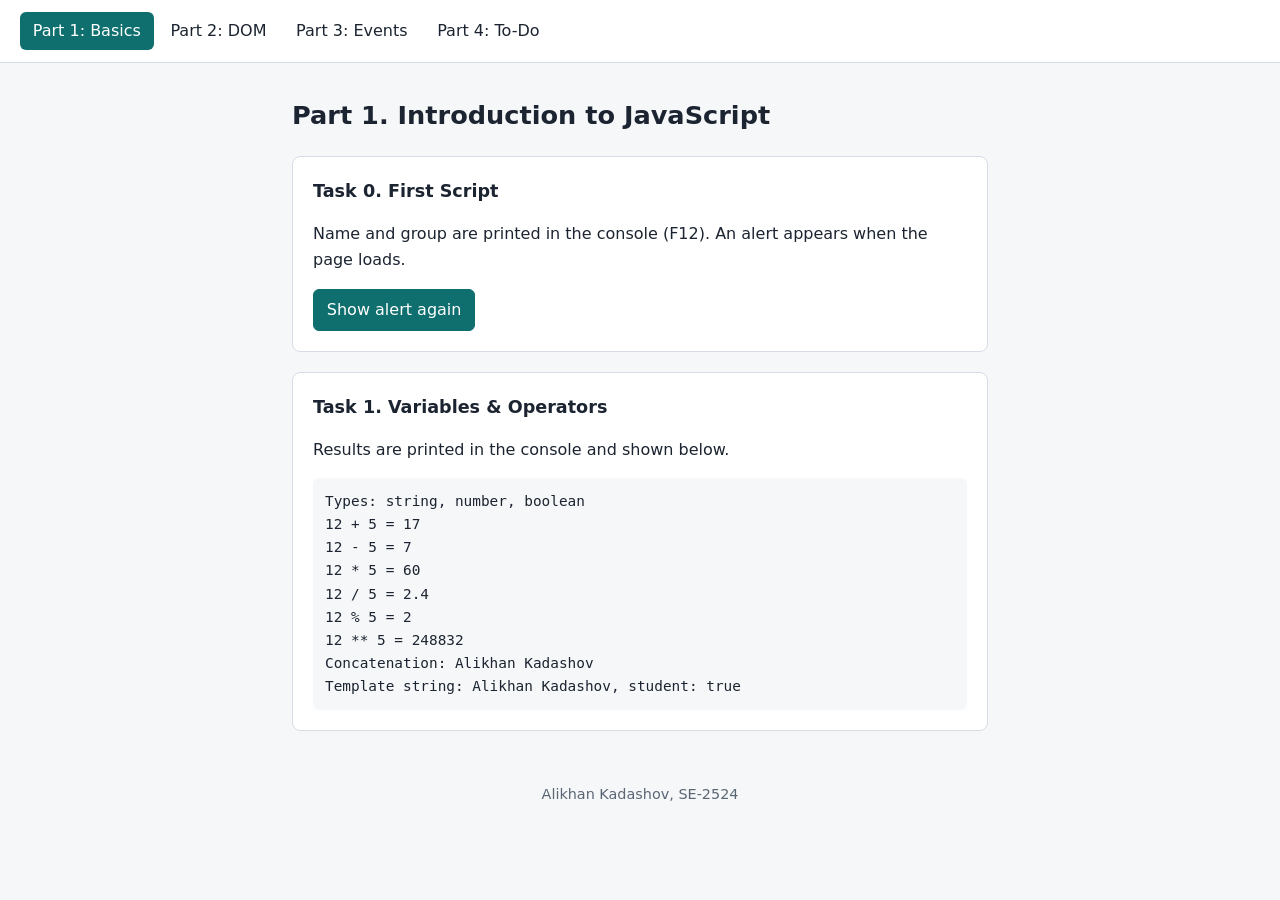
<file: index.html>
<!DOCTYPE html>
<html lang="en">
<head>
<meta charset="UTF-8">
<meta name="viewport" content="width=device-width, initial-scale=1">
<title>Part 1. Introduction to JavaScript</title>
<link rel="stylesheet" href="style.css">
</head>
<body>
<nav>
<a href="index.html" class="active">Part 1: Basics</a>
<a href="dom.html">Part 2: DOM</a>
<a href="events.html">Part 3: Events</a>
<a href="todo.html">Part 4: To-Do</a>
</nav>
<main>
<h1>Part 1. Introduction to JavaScript</h1>
<section>
<h2>Task 0. First Script</h2>
<p>Name and group are printed in the console (F12). An alert appears when the page loads.</p>
<button id="alertBtn">Show alert again</button>
</section>
<section>
<h2>Task 1. Variables &amp; Operators</h2>
<p>Results are printed in the console and shown below.</p>
<pre id="out"></pre>
</section>
</main>
<footer>Alikhan Kadashov, SE-2524</footer>
<script src="part1.js"></script>
</body>
</html>
</file>
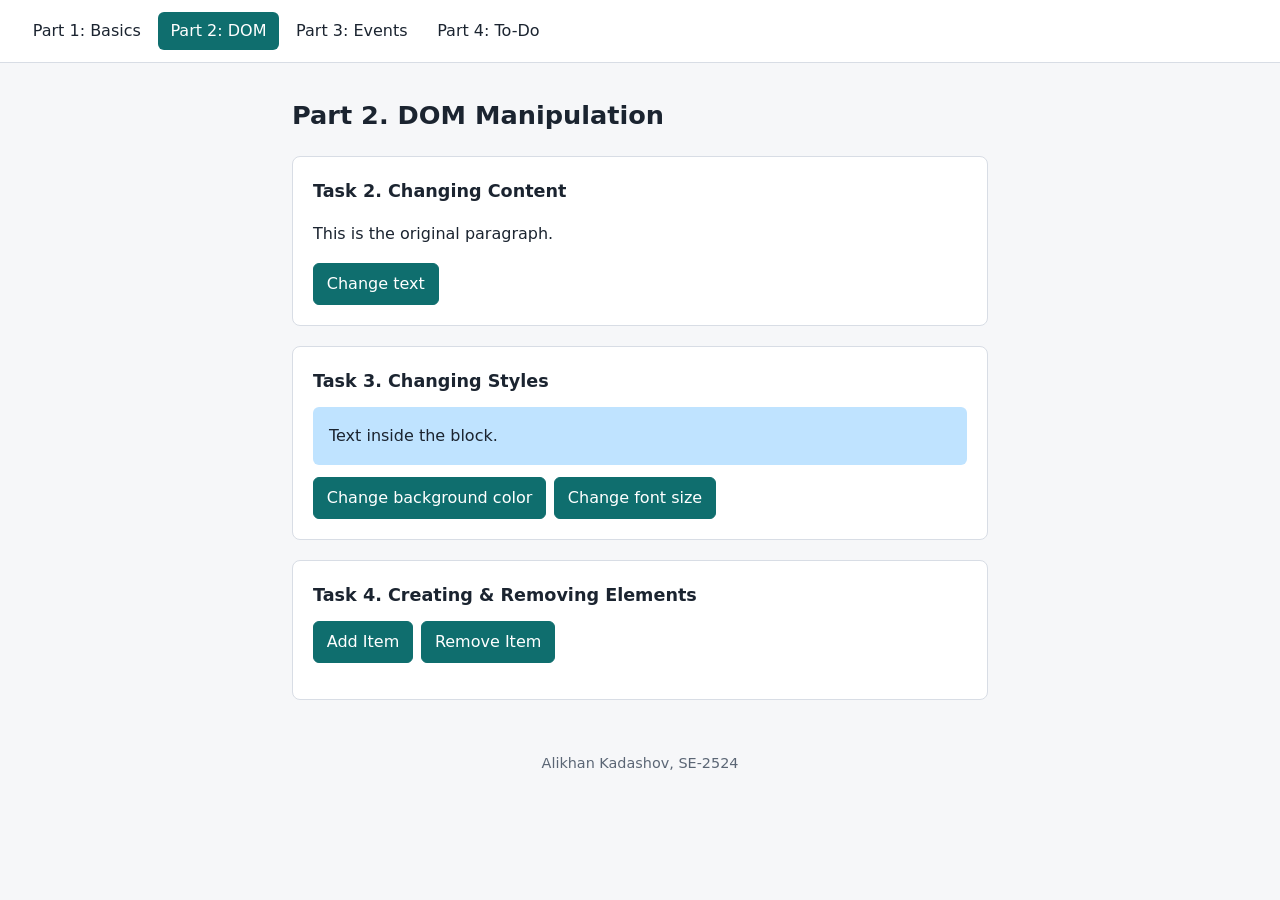
<file: dom.html>
<!DOCTYPE html>
<html lang="en">
<head>
<meta charset="UTF-8">
<meta name="viewport" content="width=device-width, initial-scale=1">
<title>Part 2. DOM Manipulation</title>
<link rel="stylesheet" href="style.css">
</head>
<body>
<nav>
<a href="index.html">Part 1: Basics</a>
<a href="dom.html" class="active">Part 2: DOM</a>
<a href="events.html">Part 3: Events</a>
<a href="todo.html">Part 4: To-Do</a>
</nav>
<main>
<h1>Part 2. DOM Manipulation</h1>
<section>
<h2>Task 2. Changing Content</h2>
<p id="para">This is the original paragraph.</p>
<button id="changeText">Change text</button>
</section>
<section>
<h2>Task 3. Changing Styles</h2>
<div class="box" id="styleBox">Text inside the block.</div>
<div class="row"><button id="changeColor">Change background color</button><button id="changeSize">Change font size</button></div>
</section>
<section>
<h2>Task 4. Creating &amp; Removing Elements</h2>
<div class="row"><button id="addItem">Add Item</button><button id="removeItem">Remove Item</button></div>
<ul id="list"></ul>
</section>
</main>
<footer>Alikhan Kadashov, SE-2524</footer>
<script src="part2.js"></script>
</body>
</html>
</file>
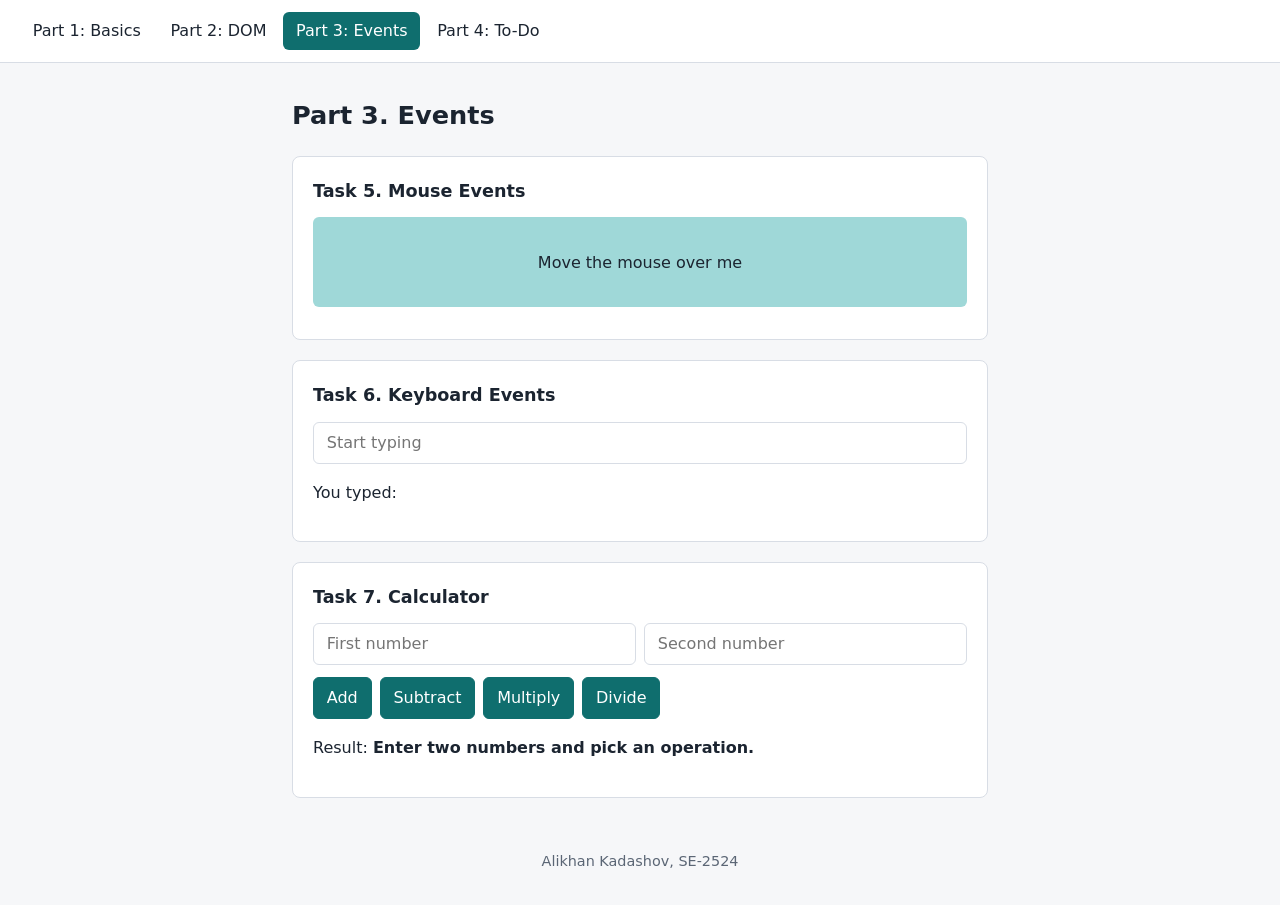
<file: events.html>
<!DOCTYPE html>
<html lang="en">
<head>
<meta charset="UTF-8">
<meta name="viewport" content="width=device-width, initial-scale=1">
<title>Part 3. Events</title>
<link rel="stylesheet" href="style.css">
</head>
<body>
<nav>
<a href="index.html">Part 1: Basics</a>
<a href="dom.html">Part 2: DOM</a>
<a href="events.html" class="active">Part 3: Events</a>
<a href="todo.html">Part 4: To-Do</a>
</nav>
<main>
<h1>Part 3. Events</h1>
<section>
<h2>Task 5. Mouse Events</h2>
<div class="box" id="hoverBox">Move the mouse over me</div>
</section>
<section>
<h2>Task 6. Keyboard Events</h2>
<div class="row"><input id="typed" type="text" placeholder="Start typing"></div>
<p>You typed: <strong id="typedOut"></strong></p>
</section>
<section>
<h2>Task 7. Calculator</h2>
<div class="row"><input id="num1" type="number" placeholder="First number"><input id="num2" type="number" placeholder="Second number"></div>
<div class="row" style="margin-top:.75rem">
<button data-op="+">Add</button><button data-op="-">Subtract</button><button data-op="*">Multiply</button><button data-op="/">Divide</button>
</div>
<p>Result: <strong id="result">Enter two numbers and pick an operation.</strong></p>
</section>
</main>
<footer>Alikhan Kadashov, SE-2524</footer>
<script src="part3.js"></script>
</body>
</html>
</file>
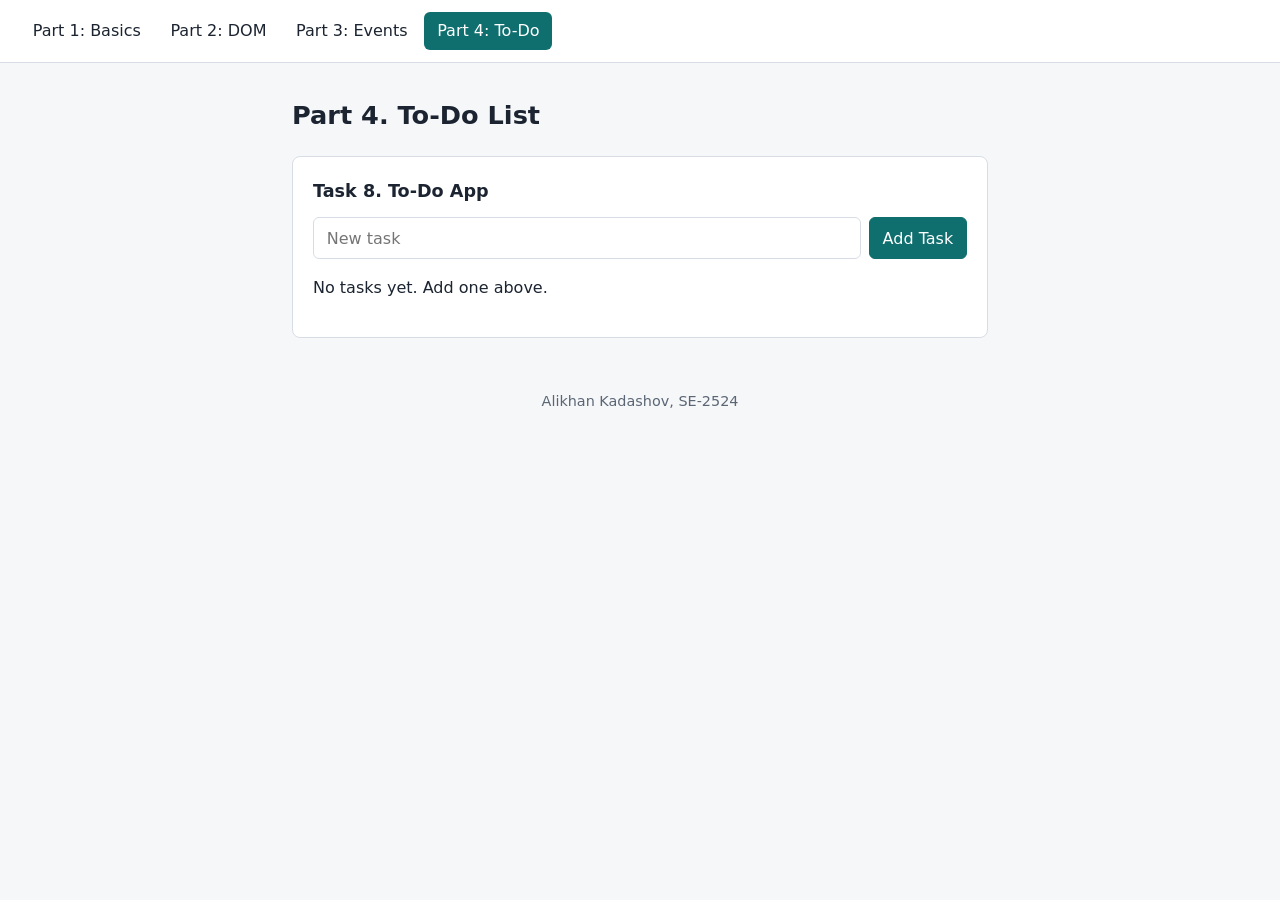
<file: todo.html>
<!DOCTYPE html>
<html lang="en">
<head>
<meta charset="UTF-8">
<meta name="viewport" content="width=device-width, initial-scale=1">
<title>Part 4. To-Do List</title>
<link rel="stylesheet" href="style.css">
</head>
<body>
<nav>
<a href="index.html">Part 1: Basics</a>
<a href="dom.html">Part 2: DOM</a>
<a href="events.html">Part 3: Events</a>
<a href="todo.html" class="active">Part 4: To-Do</a>
</nav>
<main>
<h1>Part 4. To-Do List</h1>
<section>
<h2>Task 8. To-Do App</h2>
<div class="row"><input id="taskInput" type="text" placeholder="New task"><button id="addTask">Add Task</button></div>
<ul class="todo" id="list"></ul>
<p id="empty">No tasks yet. Add one above.</p>
</section>
</main>
<footer>Alikhan Kadashov, SE-2524</footer>
<script src="part4.js"></script>
</body>
</html>
</file>
<file: style.css>
:root{--bg:#f6f7f9;--ink:#1b2430;--muted:#5b6675;--line:#d8dde5;--accent:#0f6e6e;--card:#fff}
@media (prefers-color-scheme:dark){:root{--bg:#14181d;--ink:#e8ecf1;--muted:#9aa5b3;--line:#2a323c;--accent:#4fc3c3;--card:#1c222a}}
*{box-sizing:border-box}
body{margin:0;font:16px/1.6 system-ui,sans-serif;background:var(--bg);color:var(--ink)}
nav{display:flex;gap:.25rem;flex-wrap:wrap;padding:.75rem 1.25rem;border-bottom:1px solid var(--line);background:var(--card)}
nav a{padding:.4rem .8rem;border-radius:6px;color:var(--ink);text-decoration:none}
nav a:hover{background:var(--bg)}
nav a.active{background:var(--accent);color:var(--card)}
main{max-width:46rem;margin:0 auto;padding:1.5rem 1.25rem 2rem}
footer{text-align:center;color:var(--muted);padding:0 1rem 2rem;font-size:.9rem}
h1{font-size:1.6rem;margin:.5rem 0 1.25rem}
h2{font-size:1.1rem;margin:0 0 .75rem}
section{background:var(--card);border:1px solid var(--line);border-radius:8px;padding:1.25rem;margin-bottom:1.25rem}
button,input,select{font:inherit;padding:.45rem .8rem;border:1px solid var(--line);border-radius:6px;background:var(--card);color:var(--ink)}
button{cursor:pointer;background:var(--accent);border-color:var(--accent);color:var(--card)}
button:hover{opacity:.9}
:focus-visible{outline:2px solid var(--accent);outline-offset:2px}
pre{background:var(--bg);padding:.75rem;border-radius:6px;overflow-x:auto;margin:.75rem 0 0;font-size:.9rem}
.row{display:flex;gap:.5rem;flex-wrap:wrap;align-items:center}
.row input{flex:1;min-width:8rem}
.box{padding:1rem;border-radius:6px;margin:.75rem 0;color:#1b2430;background:#bfe3ff;transition:background .2s}
#hoverBox{height:90px;display:grid;place-items:center;background:#9fd8d8}
.todo{list-style:none;padding:0;margin:1rem 0 0}
.todo li{display:flex;justify-content:space-between;align-items:center;gap:.75rem;padding:.5rem 0;border-bottom:1px solid var(--line)}
.todo label{display:flex;gap:.6rem;align-items:center;flex:1}
.todo button{background:transparent;color:var(--ink);border-color:var(--line)}
.done{text-decoration:line-through;color:var(--muted)}
</file>
